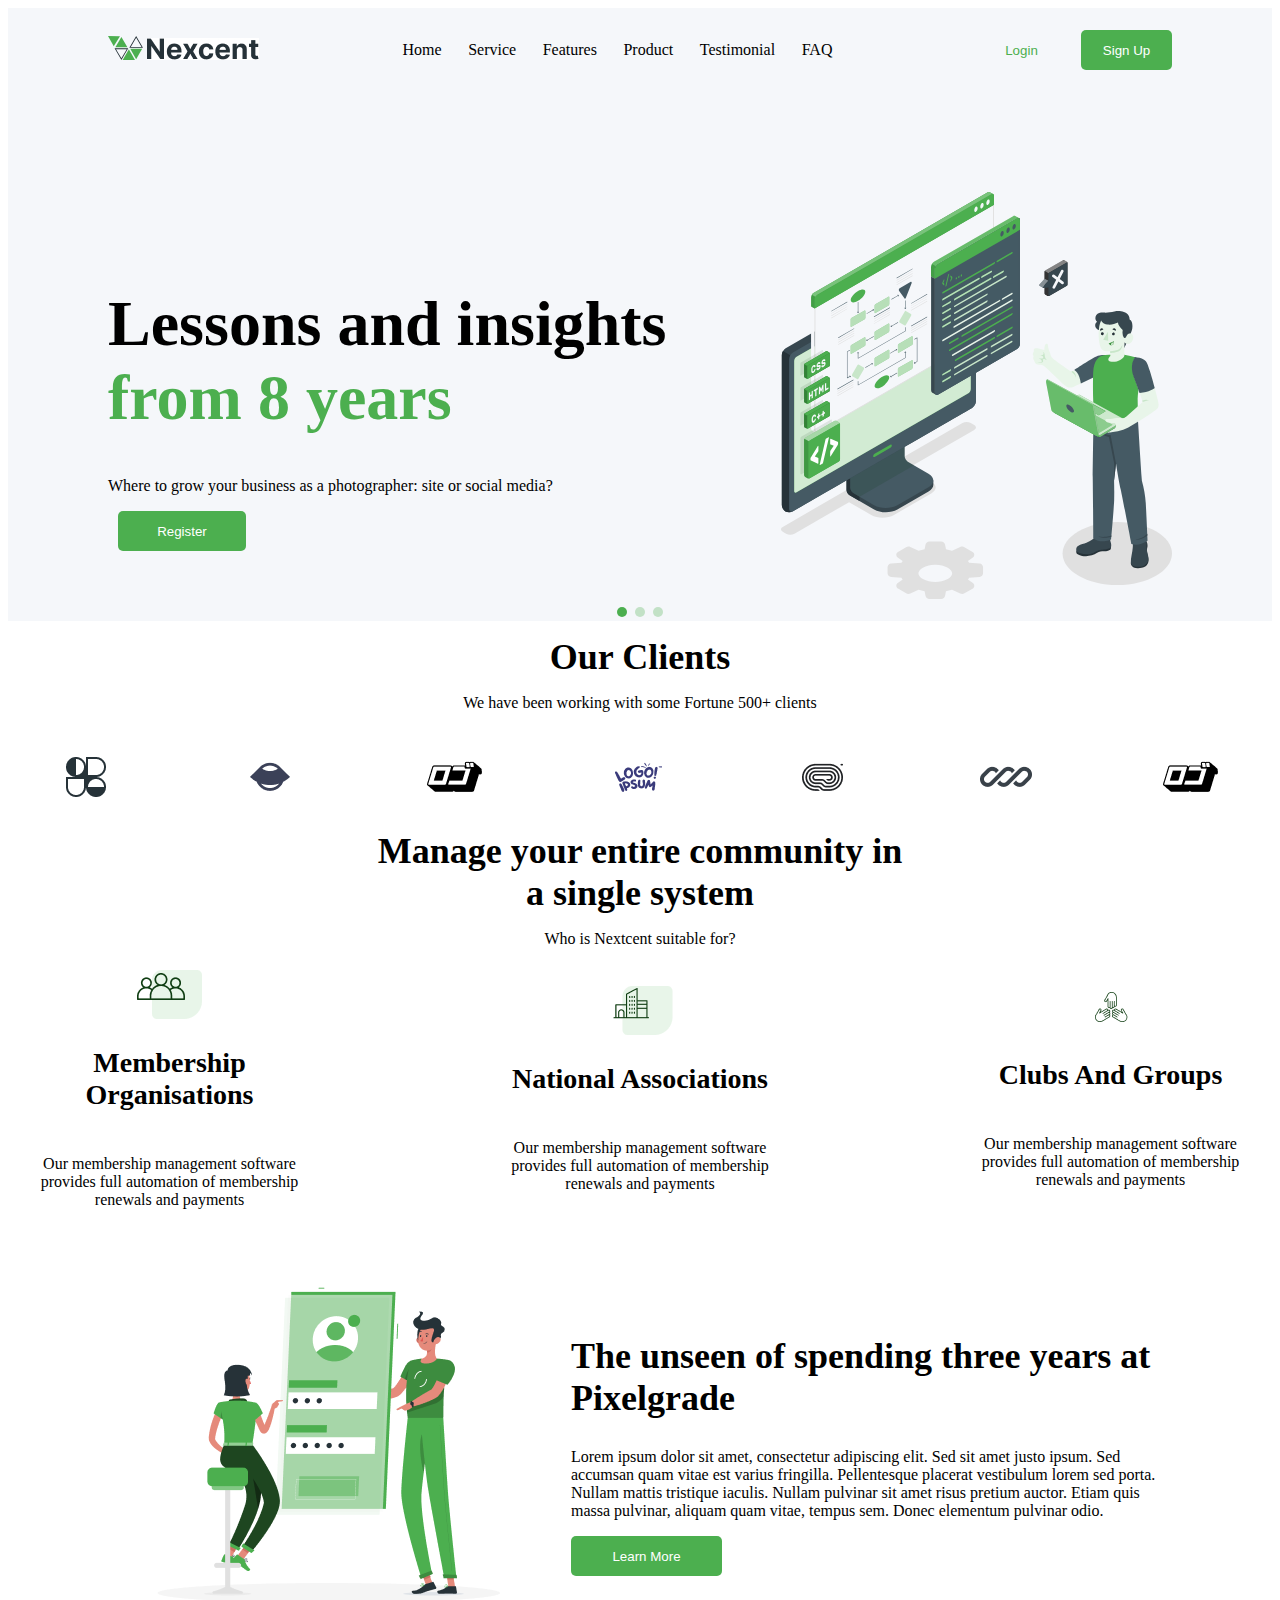
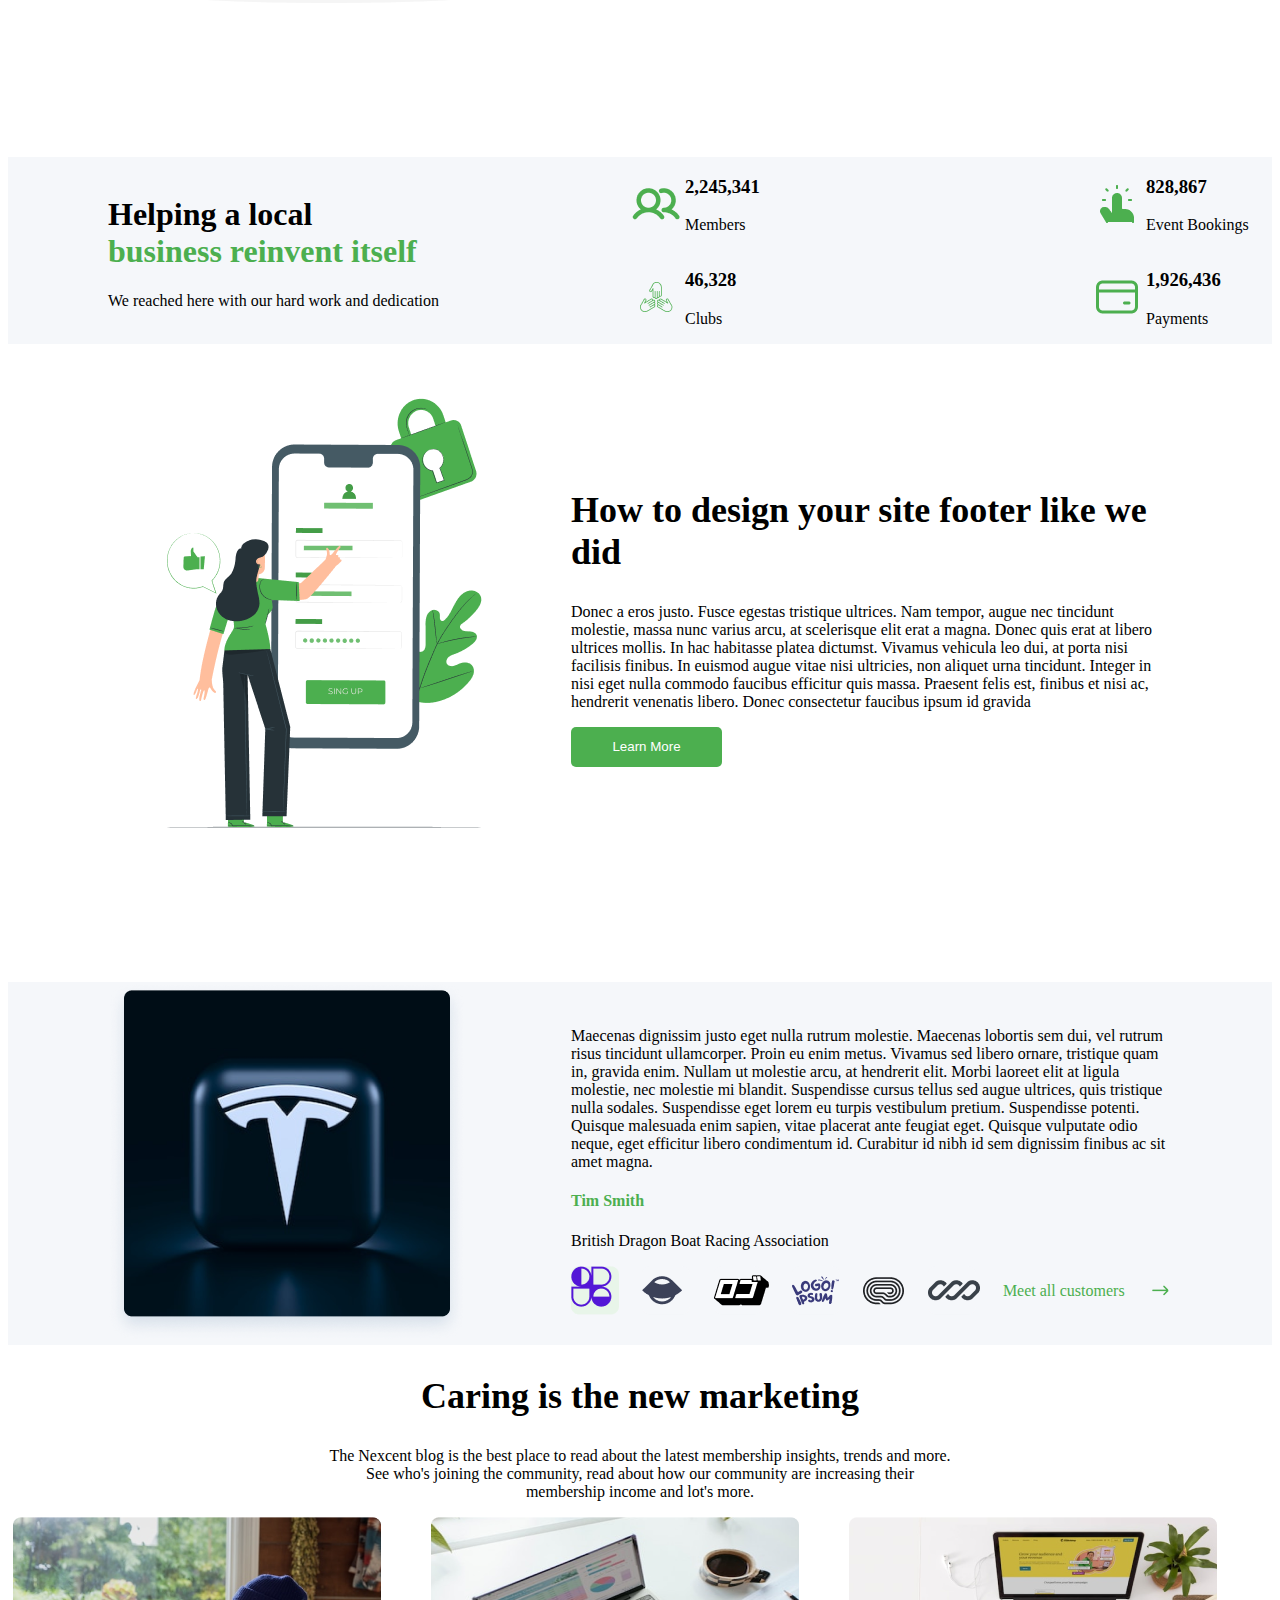
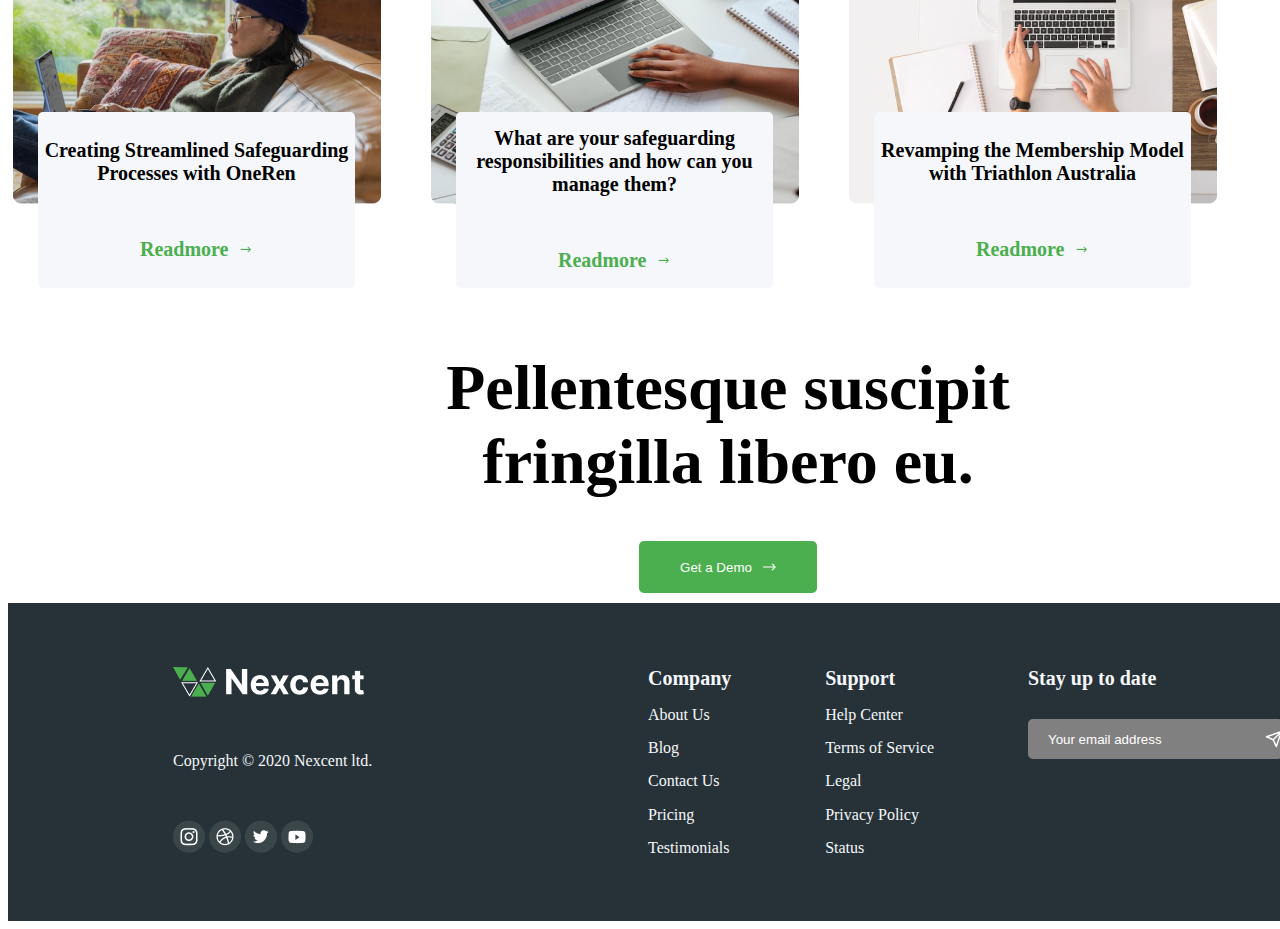
<file: Project 02/index.html>
<!DOCTYPE html>
<html lang="en">
<head>
    <meta charset="UTF-8">
    <meta name="viewport" content="width=device-width, initial-scale=1.0">
    <title>Nexcent</title>
    <link rel="stylesheet" href="style.css">
    <link rel="shortcut icon" href="./images/Icon.svg" type="image/x-icon">
</head>
<body>
    <div class="container">
        <div class="hero">
            <div class="nav-container">
                <div class="nav">
                    <div class="logoBtn">
                        <img src="./images/Icon.svg" alt="">
                        <img src="./images/Nexcent.jpg" alt="">
                    </div>
                    <div class="anchorTag">
                        <a href=""><p>Home</p></a>
                        <a href=""><p>Service</p></a>
                        <a href=""><p>Features</p></a>
                        <a href=""><p>Product</p></a>
                        <a href=""><p>Testimonial</p></a>
                        <a href=""><p>FAQ</p></a>
        
                    </div>
                    <div class="lconBtn">
                        <button  id="login">Login</button>
                        <button id="signup">Sign Up</button>

                    </div>
                    <div class="drop-down-logo">
                        <img src="./images/icons8-menu.svg" alt="">
                    </div>
                </div>
            </div>
            
            <div class="section">
                <div class="aside1">
                    <h1>Lessons and insights <span>from 8 years</span></h2>
                    <p>Where to grow your business as a photographer: site or social media?</p>
                    <button>Register</button>
                </div>
                <div class="aside2">
                    <img src="./images/Illustration.svg" alt="">

                </div>
    
            </div>

            <div class="dot-section">
                <img src="./images/Dot.svg" alt="">
            </div>
    
        </div>

        <div class="client-section">
            <div class="client-upper">
                <h2>Our Clients</h2>
                <p>We have been working with some Fortune 500+ clients</p>
                <img src="./images/Clients Logos.png" alt="">
                <h2>Manage your entire community in a single system</h2>
                <p>Who is Nextcent suitable for?
                </p>

            </div>
            <div class="client-lower">
                <div class="membership-section">
                        <img src="./images/Icon.png" alt="">
                        <h3>Membership Organisations</h3>
                        <p>Our membership management software provides full automation of membership renewals and payments</p>
                </div>
                <div class="membership-section">
                        <img src="./images/Icon2.png" alt="">
                        <h3>National Associations</h3>
                        <p>Our membership management software provides full automation of membership renewals and payments</p>
                </div>
                <div class="membership-section">
                        <img src="./images/Icon3.png" alt="">
                        <h3>Clubs And Groups</h3>
                        <p>Our membership management software provides full automation of membership renewals and payments</p>
                </div>
            </div>
        </div>
        <div class="section01">
            <div class="aside3">
                <img src="./images/rafiki.png" alt="">

            </div>
            <div class="aside4">
                <h2>The unseen of spending three years at Pixelgrade</h2>
                <p>Lorem ipsum dolor sit amet, consectetur adipiscing elit. Sed sit amet justo ipsum. Sed accumsan quam vitae est varius fringilla. Pellentesque placerat vestibulum lorem sed porta. Nullam mattis tristique iaculis. Nullam pulvinar sit amet risus pretium auctor. Etiam quis massa pulvinar, aliquam quam vitae, tempus sem. Donec elementum pulvinar odio.</p>
                <button>Learn More</button>
            </div>

        </div>
        <div class="section02">
            <div class="aside5">
                <h1>Helping a local <br><span>business reinvent itself</span></h2>
                <p>We reached here with our hard work and dedication</p>
            </div>
            <div class="stat-image-text">
                <div class="stat-section01">
                    <div class="stat-card">
                        <img src="./images/Icon5.png" alt="">
                        <div class="text-stat">
                            <h3>2,245,341</h3>
                            <p>Members</p>
                        </div>
                    </div>
                    <div class="stat-card">
                        <img src="./images/Icon6.png" alt="">
                        <div class="text-stat">
                            <h3>46,328</h3>
                            <p>Clubs</p>
                        </div>
                    </div>
                </div>
                <div class="stat-section01">
                    <div class="stat-card">
                        <img src="./images/Icon7.png" alt="">
                        <div class="text-stat">
                            <h3>828,867</h3>
                            <p>Event Bookings</p>
                        </div>
                    </div>
                    <div class="stat-card">
                        <img src="./images/Icon8.png" alt="">
                        <div class="text-stat">
                            <h3>1,926,436</h3>
                            <p>Payments</p>
                        </div>
                    </div>
                </div>

            </div>
            

        </div>

        <div class="section01">
            <div class="aside3">
                <img src="./images/pana.png" alt="">

            </div>
            <div class="aside4">
                <h2>How to design your site footer like we did</h2>
                <p>Donec a eros justo. Fusce egestas tristique ultrices.
                     Nam tempor, augue nec tincidunt molestie, massa nunc
                      varius arcu, at scelerisque elit erat a magna. Donec
                       quis erat at libero ultrices mollis. In hac habitasse
                        platea dictumst. Vivamus vehicula leo dui, at porta nisi 
                        facilisis finibus. In euismod augue vitae nisi ultricies,
                         non aliquet urna tincidunt. Integer in nisi eget nulla
                          commodo faucibus efficitur quis massa. Praesent felis est, 
                          finibus et nisi ac, hendrerit venenatis libero. Donec 
                          consectetur faucibus ipsum id gravida</p>
                <button>Learn More</button>
            </div>

        </div>
        <div class="section05">
            <div class="aside3">
                <img src="./images/image 9.png" alt="">

            </div>
            <div class="aside4">
                <p>Maecenas dignissim justo eget nulla rutrum molestie. Maecenas lobortis sem dui, vel rutrum risus tincidunt ullamcorper. Proin eu enim metus. Vivamus sed libero ornare, tristique quam in, gravida enim. Nullam ut molestie arcu, at hendrerit elit. Morbi laoreet elit at ligula molestie, nec molestie mi blandit. Suspendisse cursus tellus sed augue ultrices, quis tristique nulla sodales. Suspendisse eget lorem eu turpis vestibulum pretium. Suspendisse potenti. Quisque malesuada enim sapien, vitae placerat ante feugiat eget. Quisque vulputate odio neque, eget efficitur libero condimentum id. Curabitur id nibh id sem dignissim finibus ac sit amet magna.</p>
                <h4>Tim Smith</h4>
                <p>British Dragon Boat Racing Association</p>
                <div class="iconbtn">
                    <img src="./images/Logo.png" alt="">
                    <img src="./images/Logo1.png" alt="">
                    <img src="./images/Logo2.png" alt="">
                    <img src="./images/Logo3.png" alt="">
                    <img src="./images/Vector.png" alt="">
                    <img src="./images/Logo5.png" alt="">
                    <p>Meet all customers</p>
                    <img src="./images/Right.png" alt="">
                </div>
            </div>

        </div>
        <div class="section06">
            <div class="upper06">
                <h2>Caring is the new marketing</h2>
                <p>The Nexcent blog is the best place to read about the latest membership insights, trends and more. See who's joining the community, read about how our community are increasing their membership income and lot's more.​</p>
            </div>
            <div class="lower06">
                <div class="card06">
                    <img src="./images/image 18.png" alt="">
                    <div class="overlay">
                        <h4>
                            Creating Streamlined Safeguarding Processes with OneRen
                        </h4>
                        <div class="more">
                            <h4 class="green">Readmore</h4>
                            <img src="./images/Right.png" alt="">
                        </div>
                    </div>
                </div>
                <div class="card06">
                    <img src="./images/image 19.png" alt="">
                    <div class="overlay">
                        <h4>
                            What are your safeguarding responsibilities and how can you manage them?
                        </h4>
                        <div class="more">
                            <h4 class="green">Readmore</h4>
                            <img src="./images/Right.png" alt="">
                        </div>
                    </div>
                </div>
                <div class="card06">
                    <img src="./images/image 20.png" alt="">
                    <div class="overlay">
                        <h4>
                            Revamping the Membership Model with Triathlon Australia
                        </h4>
                        <div class="more">
                            <h4 class="green">Readmore</h4>
                            <img src="./images/Right.png" alt="">
                        </div>
                    </div>
                </div>
            </div>
        </div>
    </div>

        <div class="footer">
            <div class="footer-upper">
                <h1>Pellentesque suscipit fringilla libero eu.</h1>
                <button>Get a Demo <img src="./images/Down.png" alt=""></button>
            </div>
            <div class="footer-lower">
                <div class="footer-aside1">
                    <div class="logo-area">
                        <img src="./images/nexcent-logo.png" alt="">
                    </div>
                    <p>Copyright © 2020 Nexcent ltd.</p>
                    <div class="icons-button">
                        <img src="./images/Social Icons1.png" alt="">
                        <img src="./images/Social Icons2.png" alt="">
                        <img src="./images/Social Icons3.png" alt="">
                        <img src="./images/Social Icons4.png" alt="">

                    </div>
                </div>
                <div class="footer-aside2">
                    <div class="link">
                        <nav class="H4-color-text">Company</nav>
                        <nav>About Us</nav>
                        <nav>Blog</nav>
                        <nav>Contact Us</nav>
                        <nav>Pricing</nav>
                        <nav>Testimonials</nav>
                    </div>
                    <div class="link">
                        <nav class="H4-color-text">Support</nav>
                        <nav>Help Center</nav>
                        <nav>Terms of Service</nav>
                        <nav>Legal</nav>
                        <nav>Privacy Policy</nav>
                        <nav>Status</nav>
                    </div>
                    <div class="link1">
                        <nav class="H4-color-text">Stay up to date</nav>
                        <input id="place-holder-image" type="email" placeholder="Your email address">
                    </div>
    
                </div>
            </div>

        </div>
        
    </div>

    
</body>
</html>
</file>
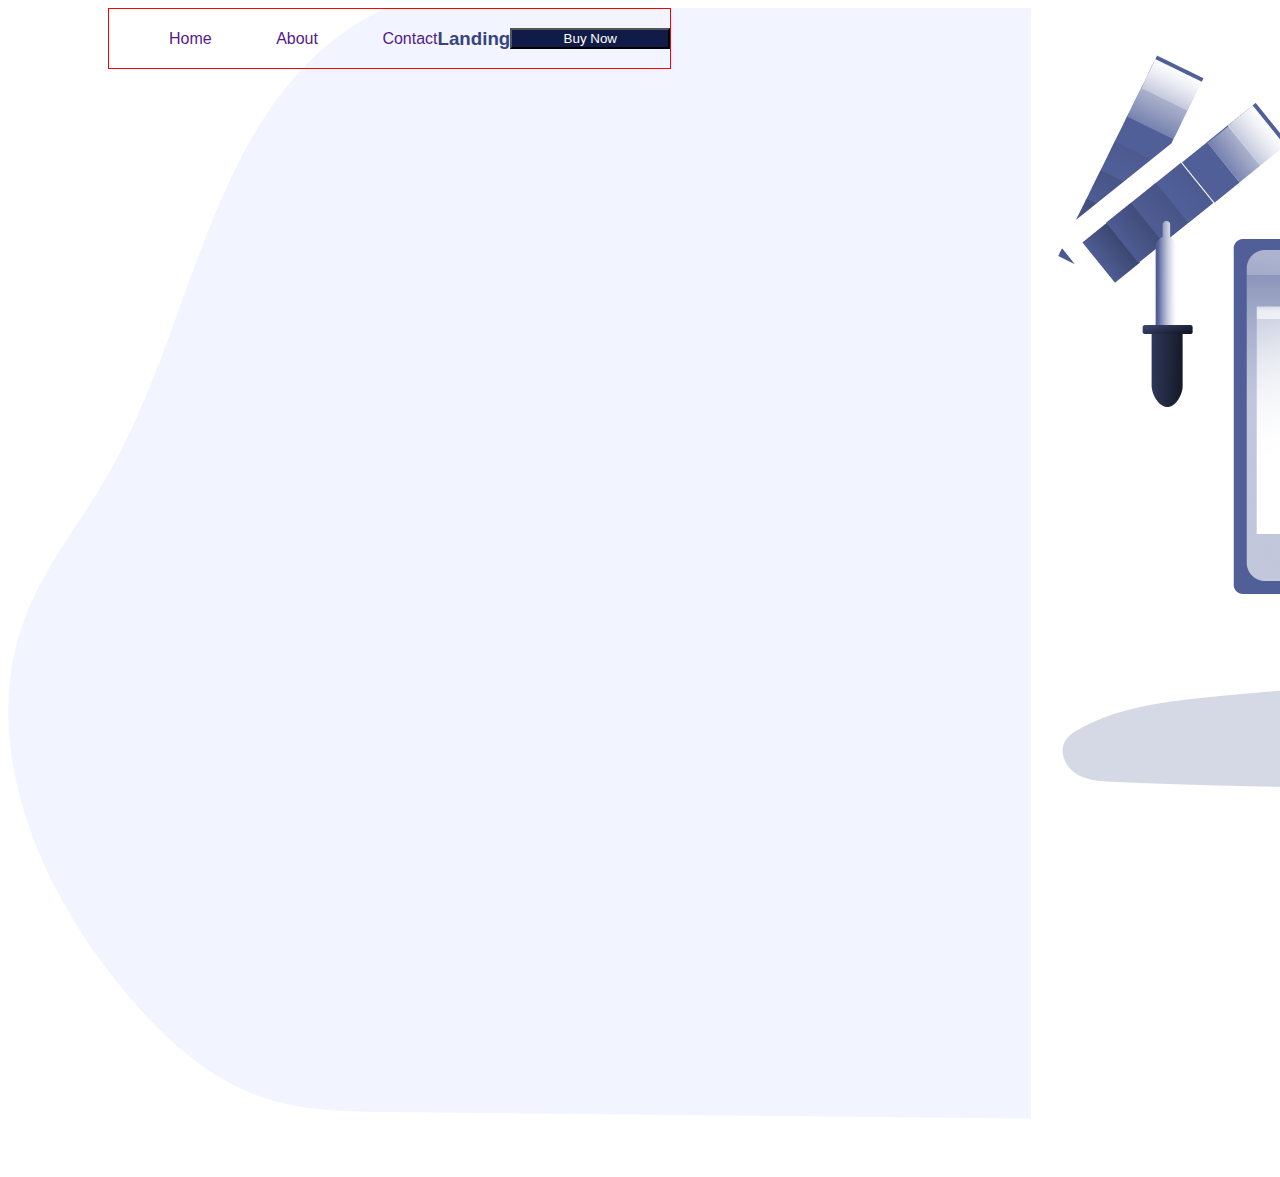
<file: Frontend/Landing Page/index.html>
<!DOCTYPE html>
<html lang="en">
<head>
    <meta charset="UTF-8">
    <meta name="viewport" content="width=device-width, initial-scale=1.0">
    <title>Landing Page</title>
    <link rel="stylesheet" href="style.css">
</head>
<body>
    <hero>
        <nav>
            <div class="nav">
                <a href="">Home</a>
                <a href="">About</a>
                <a href="">Contact</a>
            </div>
            <h3>Landing</h3>
            <button>Buy Now</button>
        </nav>
        <div>

        </div>
        <div class="imagec">
            <img src="./Path.png" alt="">
        </div>
        <div class="imagec">
            <img src="./Group.png" alt="">
        </div>
    </hero>  
</body>
</html>
</file>
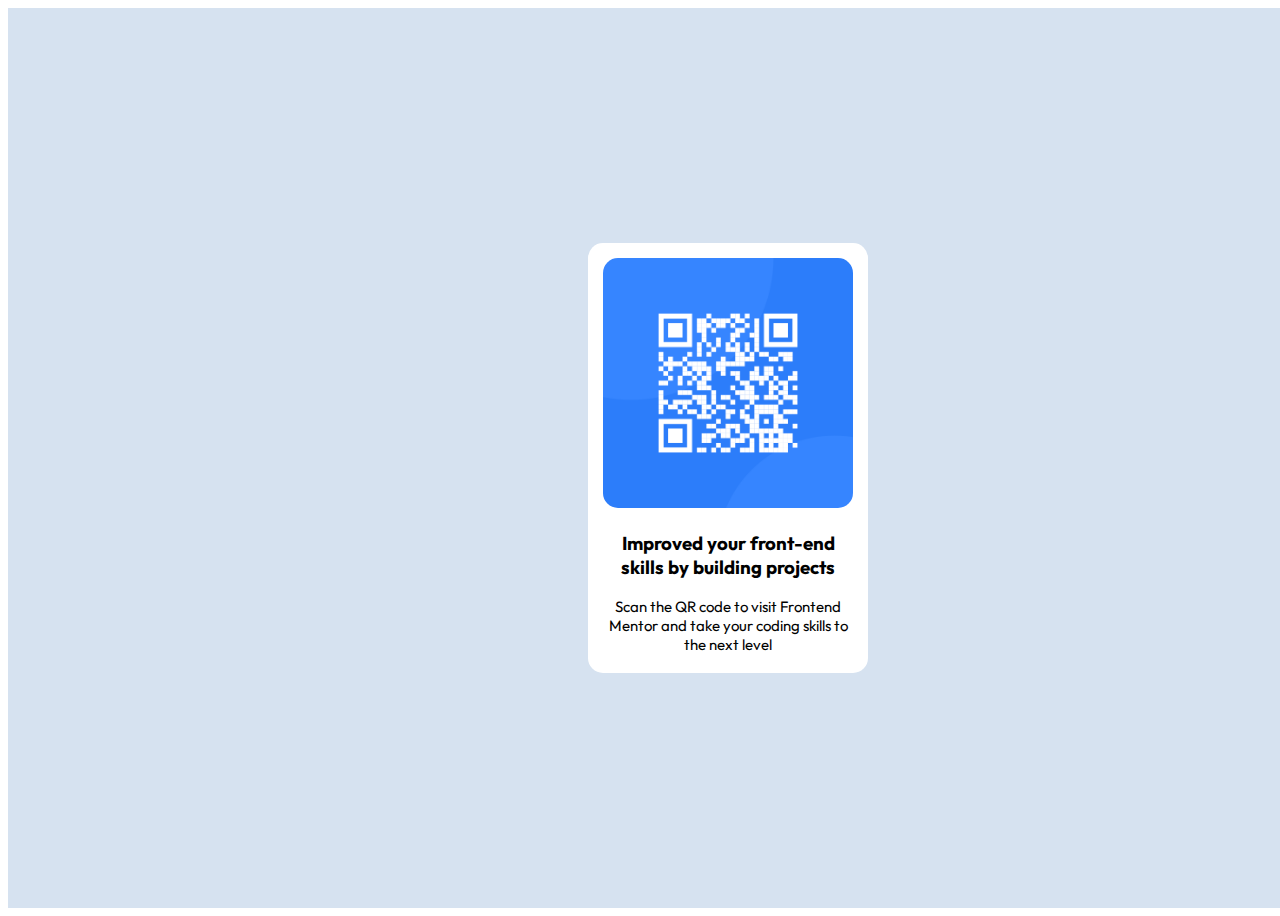
<file: Frontend/Frontend Mentor/challenge1/index.html>
<!DOCTYPE html>
<html lang="en">
<head>
    <meta charset="UTF-8">
    <meta name="viewport" content="width=device-width, initial-scale=1.0">
    <title>Frontend Mentor 01</title>
    <link rel="stylesheet" href="style.css">
    <link rel="shortcut icon" href="./favicon-32x32.png" type="image/x-icon">
</head>
<body>
    <div class="container1">
        <div class="container2">
            <img src="./image-qr-code.png" alt="">
            <h3>Improved your front-end skills by building projects</h3>
            <p>Scan the QR code to visit Frontend Mentor and take your coding skills to the next level </p>
        </div>
    </div>
    
</body>
</html>
</file>
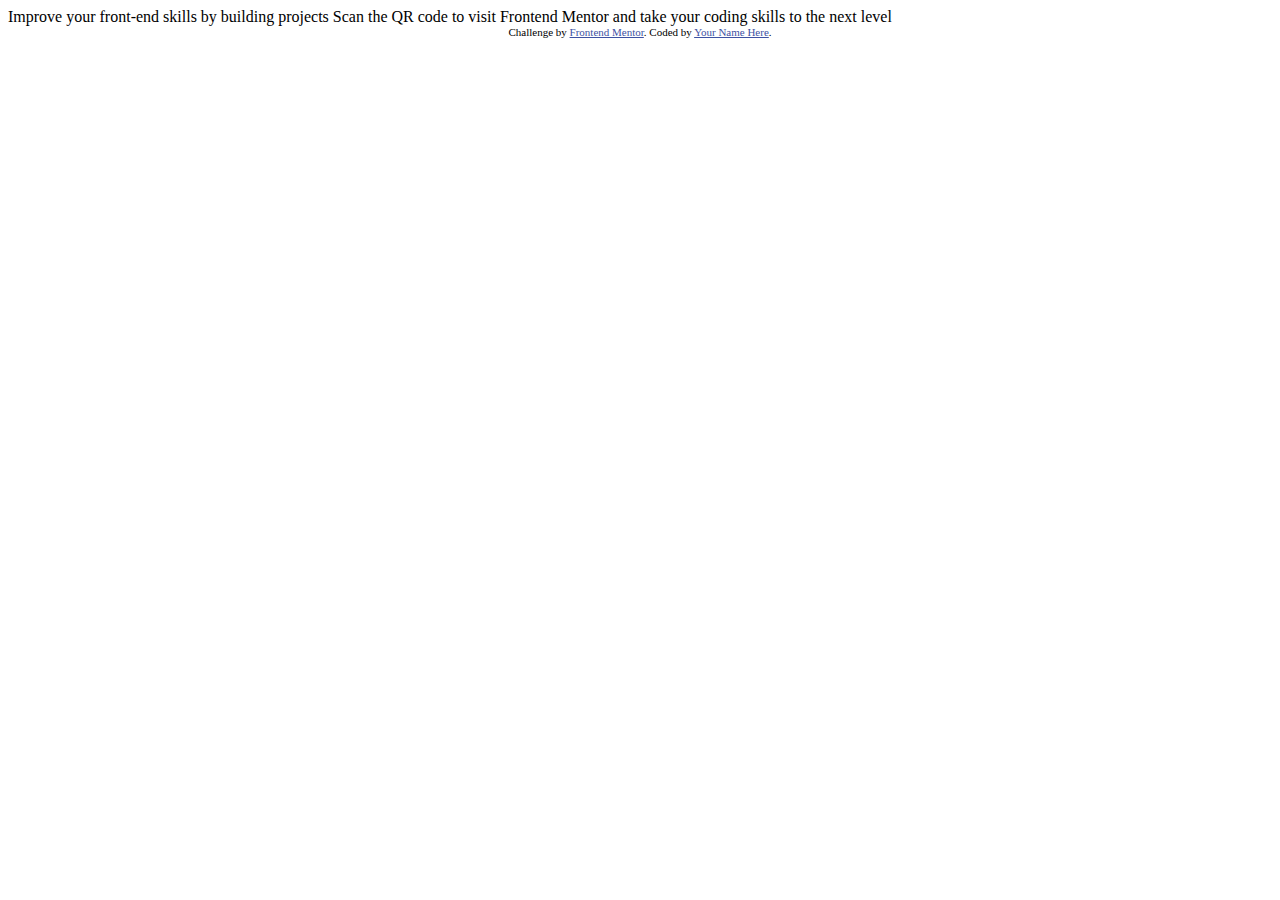
<file: Frontend/pra1/qr-code-component-main/qr-code-component-main/index.html>
<!DOCTYPE html>
<html lang="en">
<head>
  <meta charset="UTF-8">
  <meta name="viewport" content="width=device-width, initial-scale=1.0"> <!-- displays site properly based on user's device -->

  <link rel="icon" type="image/png" sizes="32x32" href="./images/favicon-32x32.png">
  
  <title>Frontend Mentor | QR code component</title>

  <!-- Feel free to remove these styles or customise in your own stylesheet 👍 -->
  <style>
    .attribution { font-size: 11px; text-align: center; }
    .attribution a { color: hsl(228, 45%, 44%); }
  </style>
</head>
<body>

  Improve your front-end skills by building projects

  Scan the QR code to visit Frontend Mentor and take your coding skills to the next level
  
  <div class="attribution">
    Challenge by <a href="https://www.frontendmentor.io?ref=challenge" target="_blank">Frontend Mentor</a>. 
    Coded by <a href="#">Your Name Here</a>.
  </div>
</body>
</html>
</file>
<file: Project 02/style.css>
*{
    box-sizing: border-box;
}
.container{
    display: flex;
    flex-direction: column;
    max-width: 1440px;
    overflow: hidden;

}
.hero{
    max-width: 100%;
    display: flex;
    flex-direction: column;
    background: #F5F7FA;
    padding-left: 100px;
    padding-right: 100px;
}
 
.nav{
    height: 84px;
    display: flex;
    justify-content: space-between;
    align-items: center;
    

}
.drop-down-logo{
    display: none;
}
.anchorTag{
    display: flex;
    width: 430px;
    justify-content: space-between;
    a{
        text-decoration: none;
        color: black;
        font-size: 16px;
    }
}
#signup{
    background: #4CAF4F;
    color: white;
    height: 40px;
    width: 91px;
    border-radius: 5px;
    border: none;
    margin-left: 10px;

}
#login{
    background: none;
    color: #4CAF4F;
    height: 40px;
    width: 91px;
    border: none;

}
.section{
    margin-top: 100px;
    display: flex;
    justify-content: space-between;
    align-items: center;

    h1{
        font-size: 64px;

        span{
            color: #4CAF4F;
        }
    }
}

.aside1{
    width: 657px;
    button{
        background: #4CAF4F;
        color: white;
        height: 40px;
        width: 128px;
        border-radius: 5px;
        border: none;
        margin-left: 10px;
    }
}
.dot-section{
    margin: auto;
}
.client-section{
    padding-top: 15px;
    display: flex;
    flex-direction: column;
    justify-content: center;
    align-items: center;
    padding-left: 100px;
    padding-right: 100px;
    h2{
        text-align: center;
        font-size: 36px;
        font-weight: 600;
        justify-content: center;
        width: 542px;
        margin: auto;
        
    }
    p{
        text-align: center;
    }

}
.client-lower{
    display: flex;
    justify-content: space-between;
    align-items: center;
    width: 1240px;
}
.membership-section{
    width: 299px;
    height: 260px;
    display: flex;
    justify-content: center;
    align-items: center;
    flex-direction: column;
    h3{
        text-align: center;
        font-size: 28px;
        font-weight: 700;
    }

}
.section01{
    margin-top: 50px;
    display: flex;
    justify-content: space-between;
    align-items: center;
    padding-left: 100px;
    padding-right: 100px;
    margin-bottom: 50px;

    h2{
        font-size: 36px;

    }
}

.aside4{
    width: 601px;
    button{
        background: #4CAF4F;
        color: white;
        height: 40px;
        width: 151px;
        border-radius: 5px;
        border: none;
    }
}
.section02{
    background: #F5F7FA;
    padding-left: 100px;
    padding-right: 100px;
    margin-top: 100px;
    display: flex;
    justify-content: space-between;
    align-items: center;
        span{
            color: #4CAF4F;
        }
        h3{
            font-family: 36px;
            width: 408px;
        }
    
}

.stat-image-text{
    width: 540px;
    display: flex;

}

.stat-section01{
    display: flex;
    flex-direction: column;

}
.stat-card{
    display: flex;
    justify-content: center;
    align-items: center;
    img{
        margin-right: 5px;
    }
}

.section05{
    background: #F5F7FA;
    padding-left: 100px;
    padding-right: 100px;
    margin-top: 100px;
    display: flex;
    justify-content: space-between;
    align-items: center;

        h4{
            color: #4CAF4F;
        }
    
}
.iconbtn{
    display: flex;
    justify-content: space-between;
    align-items: center;
}

.iconbtn p {
    color: #4CAF4F;
}
.iconbtn p {
    color: #4CAF4F;
}
.section06{
    width: 628px;
    margin: auto;
    padding-bottom: 100px;
}
.upper06{
    text-align: center;
    h2{
        font-size: 36px;
    }
}
.lower06{
    display: flex;
    justify-content: center;
    align-items: center;
}
.card06 {
    position: relative;
    margin-right: 50px ;
}

.card06 img{
    width: 368px;
}
.overlay{
    position: absolute;
    bottom: -80px;
    left: 25px;
    width: 317px;
    height: 176px;
    background: #F5F7FA;
    border-radius: 5px;
    display: flex;
    justify-content: center;
    align-items: center;
    flex-direction: column;
    img{
        width: 14.56px;
    }
    h4{
        text-align: center;
        font-size: 20px;
    }

}
.more{
    display: flex;
    justify-content: center;
    align-items: center;

    img{
        margin-left: 10px;
    }
}
.green{
    color: #4CAF4F;
}
.footer{
    width: 1440px;
    display: flex;
    justify-content: center;
    align-items: center;
    flex-direction: column;
    h1{
        font-size: 64px;
        font-weight: 600;
        width: 700px;
        text-align: center;
    }
}
.footer-upper{
    display: flex;
    justify-content: center;
    align-items: center;
    flex-direction: column;
    button{
        background-color: #4CAF4F;
        border: none;
        color: white;
        display: flex;
        justify-content: center;
        align-items: center;
        width: 178px;
        border-radius: 5px;
        height: 52px;

        img{
            margin-left: 10px;
        }
    }
    
}
.footer-lower{
    margin-top: 10px;
    background: #263238;
    display: flex;
    width: 1440px;
    justify-content: space-between;
    padding: 64px 165px 64px 165px;
}
.footer-aside1{
    width: 350px;
    height: 189.65px;
    display: flex;
    flex-direction: column;
    justify-content: space-between;
    p{
        color:  #F5F7FA;
    }
}
.footer-aside2{
    display: flex;
    width: 635px;
    justify-content: space-between;
}
.link{
    display: flex;
    justify-content: space-between;
    flex-direction: column;
    color:  #F5F7FA;
}
.H4-color-text{
    font-size: 20px;
    font-weight: 600;
    color:  #F5F7FA;
}
.link1{
height: 92px;
display: flex;
justify-content: space-between;
flex-direction: column;
color: white;
input{
    background: grey;
    height: 40px;
    width: 255px;
    padding: 20px;
    border: none;
    border-radius: 5px;
    placeholder{
        color: white;
    }

}
}
input::placeholder{
    color: white;
}

#place-holder-image{
    background-image: url("./images/Vector-arrow.png");
    background-repeat: no-repeat;
    background-position: right center;
    
}
</file>
<file: Frontend/Landing Page/style.css>
*{
    box-sizing: border-box;
}
hero{
    font-family: sans-serif;
    width: 1440px;
    height: 1161px;
    display: flex;
    position: relative;
}
.nav{
    color: #505F98;
}
.nav a {
    text-decoration: none;
    margin-left: 60px;
}
h3{
    color: #37447E;
}
button{
    background:  #111B47;
    color: white;
    width: 160px;
}
nav{
    display: flex;
    flex-direction: row;
    justify-content: space-between;
    margin-left: 100px;
    margin-right: 100px;
    justify-items: center;
    border: solid red 1px;
    align-items: center;
    position: absolute; b
    
}

.imagec1{
    display: flex;
justify-items: end;
position: absolute;
right: 0px;
top: 0px;
}
.imagec2{
    display: flex;
    position: absolute;
    right: 0px;
    top: 0px;
}
</file>
<file: Frontend/Frontend Mentor/challenge1/style.css>
@font-face{
    font-family: Outfit;
    src: url(Outfit-VariableFont_wght.ttf);
}
.container1{
    width: 1440px;
    height: 100vh;
    background-color: hsl(212, 45%, 89%);
    position: relative;
}
.container2{
    background-color: white;
    width: 250px;
    height: 400px;
    position: absolute;
    border-radius: 15px;
    right: 0px;
    left: 0px;
    top: 0px;
    bottom: 0px;
    align-items: center;
    margin: auto;
    padding: 15px;
    text-align: center;
    font-family:Outfit;

}
img{
    max-width: 100%;
    max-height: 100%;
    border-radius: 15px;
}

p{
    font-family: Outfit;
    font-size: 15px;
}
</file>
